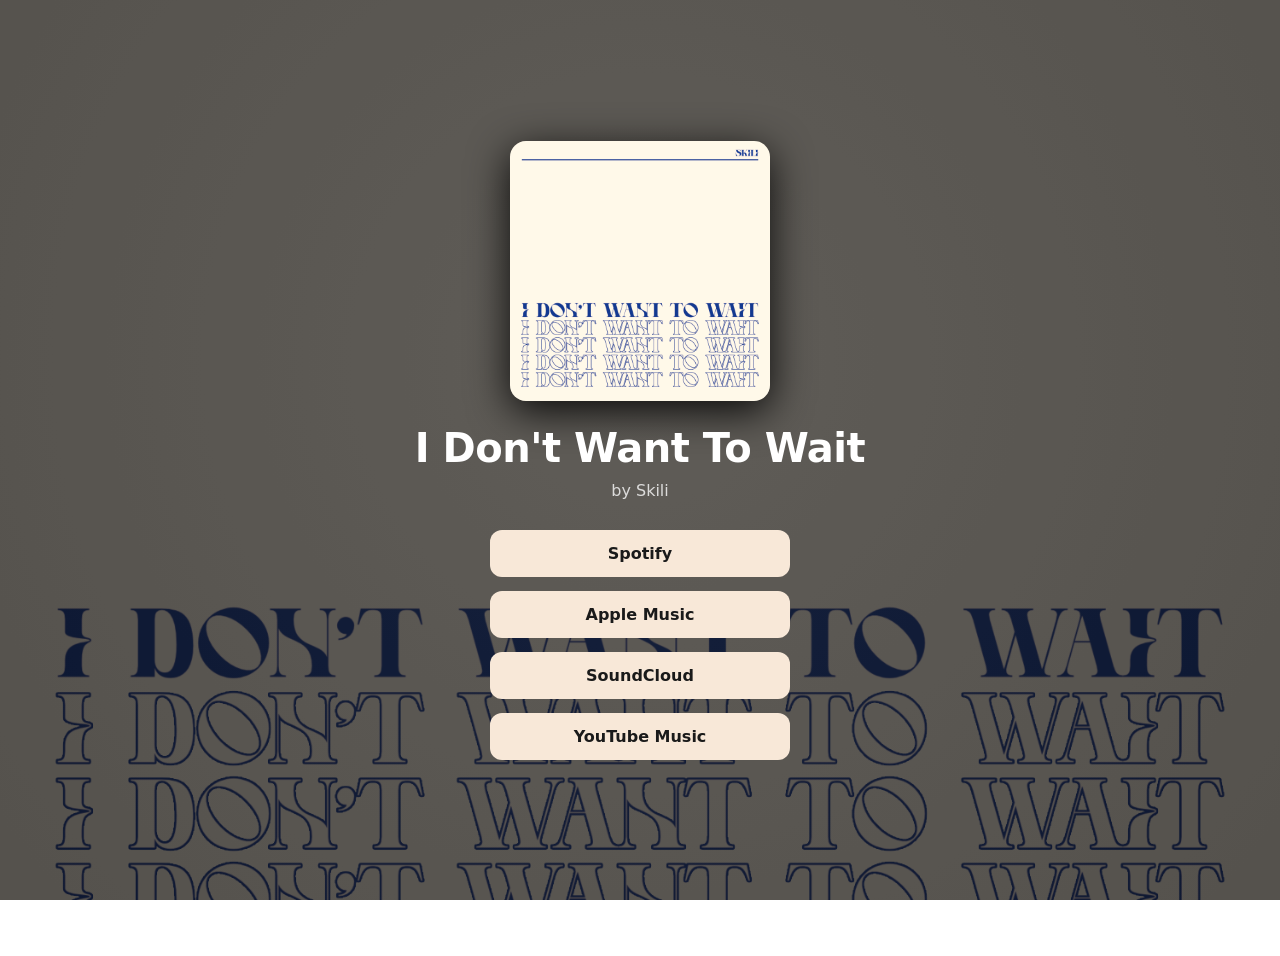
<file: releases/i-dont-want-to-wait.html>
<!doctype html>
<html lang="de">
<head>
  <meta charset="utf-8" />
  <meta name="viewport" content="width=device-width,initial-scale=1" />
  <title>I Don't Want To Wait — Skili</title>
  <style>
    :root {
      --accent: #ffffff;
    }
    * {
      box-sizing: border-box;
      margin: 0;
      padding: 0;
    }
    html, body {
      height: 100%;
      font-family: 'Inter', system-ui, sans-serif;
      color: #f2f2f2;
      background: radial-gradient(circle at 50% 40%, #111 0%, #0a0a0a 40%, #000 100%);
      overflow-x: hidden;
    }

    body::before {
      content: "";
      position: absolute;
      inset: 0;
      background: url('images/Artwork.png') center center / cover no-repeat;

      background-blend-mode: overlay, screen, overlay;
      opacity: 0.35;
      mix-blend-mode: lighten;
      pointer-events: none;
      animation: subtleShift 16s ease-in-out infinite alternate;
    }

    @keyframes subtleShift {
      0% { transform: scale(1) translate(0,0); opacity: 0.3; }
      100% { transform: scale(1.05) translate(-2%, 2%); opacity: 0.45; }
    }

    .container {
      display: flex;
      flex-direction: column;
      align-items: center;
      justify-content: center;
      min-height: 100vh;
      text-align: center;
      padding: 20px;
      position: relative;
      z-index: 1;
    }

    .artwork {
      width: 260px;
      height: 260px;
      border-radius: 16px;
      overflow: hidden;
      box-shadow: 0 10px 40px rgba(0, 0, 0, 0.9);
      margin-bottom: 24px;
    }
    .artwork img {
      width: 100%;
      height: 100%;
      object-fit: cover;
      filter: grayscale(0%) contrast(1.15);
    }

    h1 {
      font-size: 2.5rem;
      margin-bottom: 10px;
      color: #fff;
      letter-spacing: -0.5px;
    }
    p {
      opacity: 0.85;
      margin-bottom: 30px;
    }

    .links {
      display: flex;
      flex-direction: column;
      gap: 14px;
      width: 100%;
      max-width: 300px;
    }
    .btn {
  display: block;
  width: 100%;
  padding: 14px 0;
  border-radius: 12px;
  border: none;
  background: #f8e8d8; /* volle, helle Cremefarbe */
  color: #1a1a1a; /* dunkler Text für guten Kontrast */
  font-weight: 600;
  text-decoration: none;
  transition: background 0.3s ease, transform 0.2s ease, box-shadow 0.3s ease;
}

.btn:hover {
  background: #fff1e2; /* etwas heller beim Hover */
  box-shadow: 0 0 14px rgba(248, 232, 216, 0.6);
  transform: translateY(-2px);
}




    footer {
      text-align: center;
      padding: 20px;
      opacity: 0.5;
      font-size: 14px;
    }
  </style>
</head>
<body>
  <main class="container">
    <div class="artwork">
      <img src="images/Artwork.png" alt="I Don't Want To Wait Artwork">
    </div>
    <h1>I Don't Want To Wait</h1>
    <p>by Skili</p>

    <div class="links">
      <a href="https://open.spotify.com/track/1LGBs9CvRzZpXQSOHcOzPh?si=ca46a7f66be947cc" target="_blank" class="btn">Spotify</a>
      <a href="https://music.apple.com/us/album/i-dont-want-to-wait-single/1843541629" target="_blank" class="btn">Apple Music</a>
      <a href="https://soundcloud.com/skili-music/popular-tracks" target="_blank" class="btn">SoundCloud</a>
      <a href="https://music.youtube.com/channel/UC5er52P2O78sBq_Tkg4xfeg" target="_blank" class="btn">YouTube Music</a>
    </div>
  </main>

  <footer>© 2025 Skili</footer>
</body>
</html>
</file>
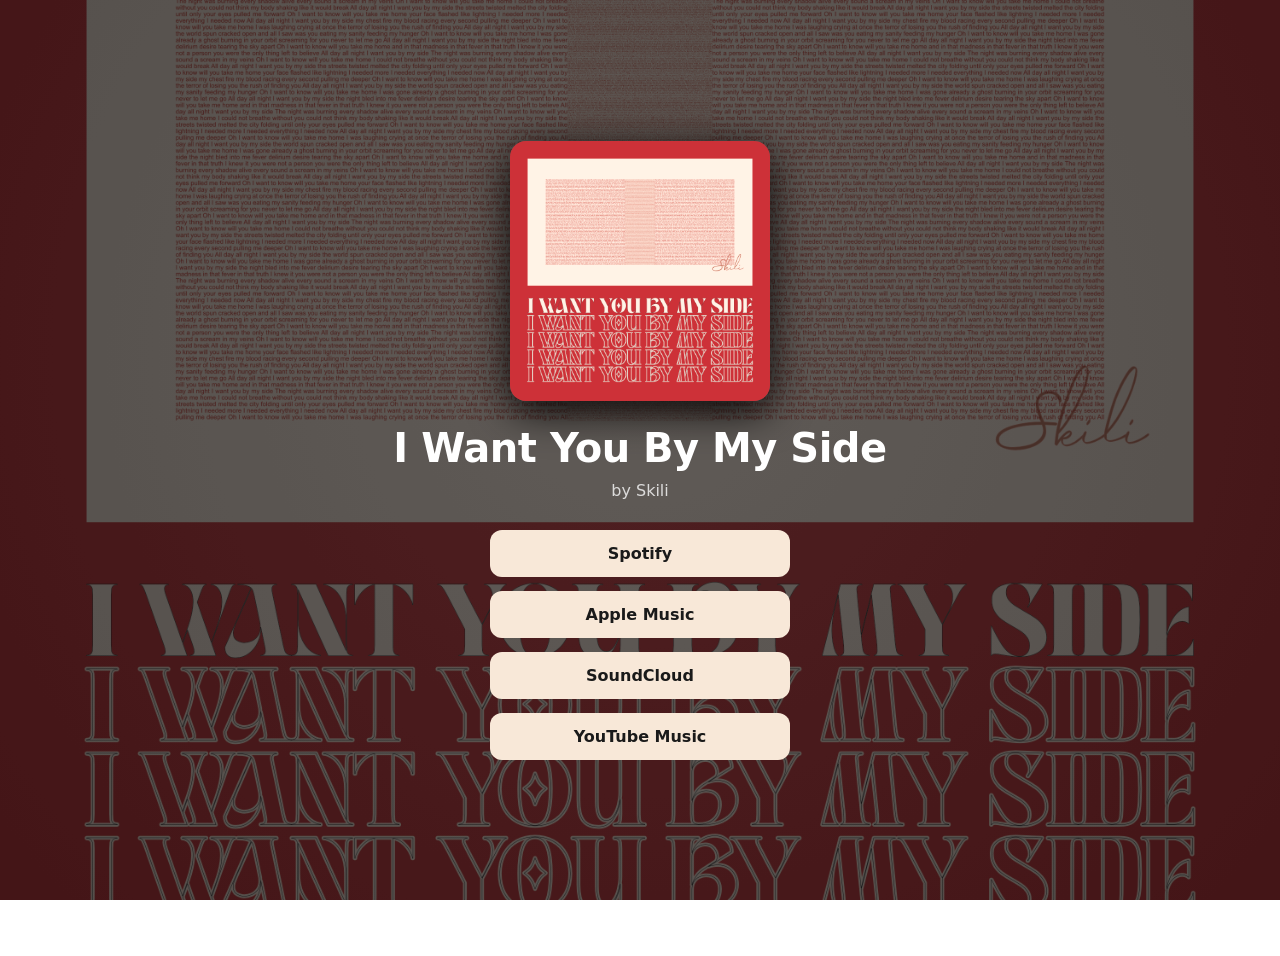
<file: releases/i-want-you-by-my-side.html>
<!doctype html>
<html lang="de">
<head>
  <meta charset="utf-8" />
  <meta name="viewport" content="width=device-width,initial-scale=1" />
  <title>I Don't Want To Wait — Skili</title>
  <style>
    :root {
      --accent: #ffffff;
    }
    * {
      box-sizing: border-box;
      margin: 0;
      padding: 0;
    }
    html, body {
      height: 100%;
      font-family: 'Inter', system-ui, sans-serif;
      color: #f2f2f2;
      background: radial-gradient(circle at 50% 40%, #111 0%, #0a0a0a 40%, #000 100%);
      overflow-x: hidden;
    }

    body::before {
      content: "";
      position: absolute;
      inset: 0;
      background: url('images_iwybms/Artwork_IWYBMS.png') center center / cover no-repeat;

      background-blend-mode: overlay, screen, overlay;
      opacity: 0.35;
      mix-blend-mode: lighten;
      pointer-events: none;
      animation: subtleShift 16s ease-in-out infinite alternate;
    }

    @keyframes subtleShift {
      0% { transform: scale(1) translate(0,0); opacity: 0.3; }
      100% { transform: scale(1.05) translate(-2%, 2%); opacity: 0.45; }
    }

    .container {
      display: flex;
      flex-direction: column;
      align-items: center;
      justify-content: center;
      min-height: 100vh;
      text-align: center;
      padding: 20px;
      position: relative;
      z-index: 1;
    }

    .artwork {
      width: 260px;
      height: 260px;
      border-radius: 16px;
      overflow: hidden;
      box-shadow: 0 10px 40px rgba(0, 0, 0, 0.9);
      margin-bottom: 24px;
    }
    .artwork img {
      width: 100%;
      height: 100%;
      object-fit: cover;
      filter: grayscale(0%) contrast(1.15);
    }

    h1 {
      font-size: 2.5rem;
      margin-bottom: 10px;
      color: #fff;
      letter-spacing: -0.5px;
    }
    p {
      opacity: 0.85;
      margin-bottom: 30px;
    }

    .links {
      display: flex;
      flex-direction: column;
      gap: 14px;
      width: 100%;
      max-width: 300px;
    }
    .btn {
  display: block;
  width: 100%;
  padding: 14px 0;
  border-radius: 12px;
  border: none;
  background: #f8e8d8; /* volle, helle Cremefarbe */
  color: #1a1a1a; /* dunkler Text für guten Kontrast */
  font-weight: 600;
  text-decoration: none;
  transition: background 0.3s ease, transform 0.2s ease, box-shadow 0.3s ease;
}

.btn:hover {
  background: #fff1e2; /* etwas heller beim Hover */
  box-shadow: 0 0 14px rgba(248, 232, 216, 0.6);
  transform: translateY(-2px);
}




    footer {
      text-align: center;
      padding: 20px;
      opacity: 0.5;
      font-size: 14px;
    }
  </style>
</head>
<body>
  <main class="container">
    <div class="artwork">
      <img src="images_iwybms/Artwork_IWYBMS.png" alt="I Want You By My Side Artwork">
    </div>
    <h1>I Want You By My Side</h1>
    <p>by Skili</p>

    <div class="links">
      <a href="https://open.spotify.com/track/57qSYMIoF8EXGK6FMNEV39?si=5ac7ca2888e447ca" target="_blank" class="btn">Spotify</a>
      <a href="https://music.apple.com/at/album/i-want-you-by-my-side/1848388183?i=1848388184&l=en-GB" target="_blank" class="btn">Apple Music</a>
      <a href="https://soundcloud.com/skili-music/popular-tracks" target="_blank" class="btn">SoundCloud</a>
      <a href="https://music.youtube.com/channel/UC5er52P2O78sBq_Tkg4xfeg" target="_blank" class="btn">YouTube Music</a>
    </div>
  </main>

  <footer>© 2025 Skili</footer>
</body>
</html>
</file>
